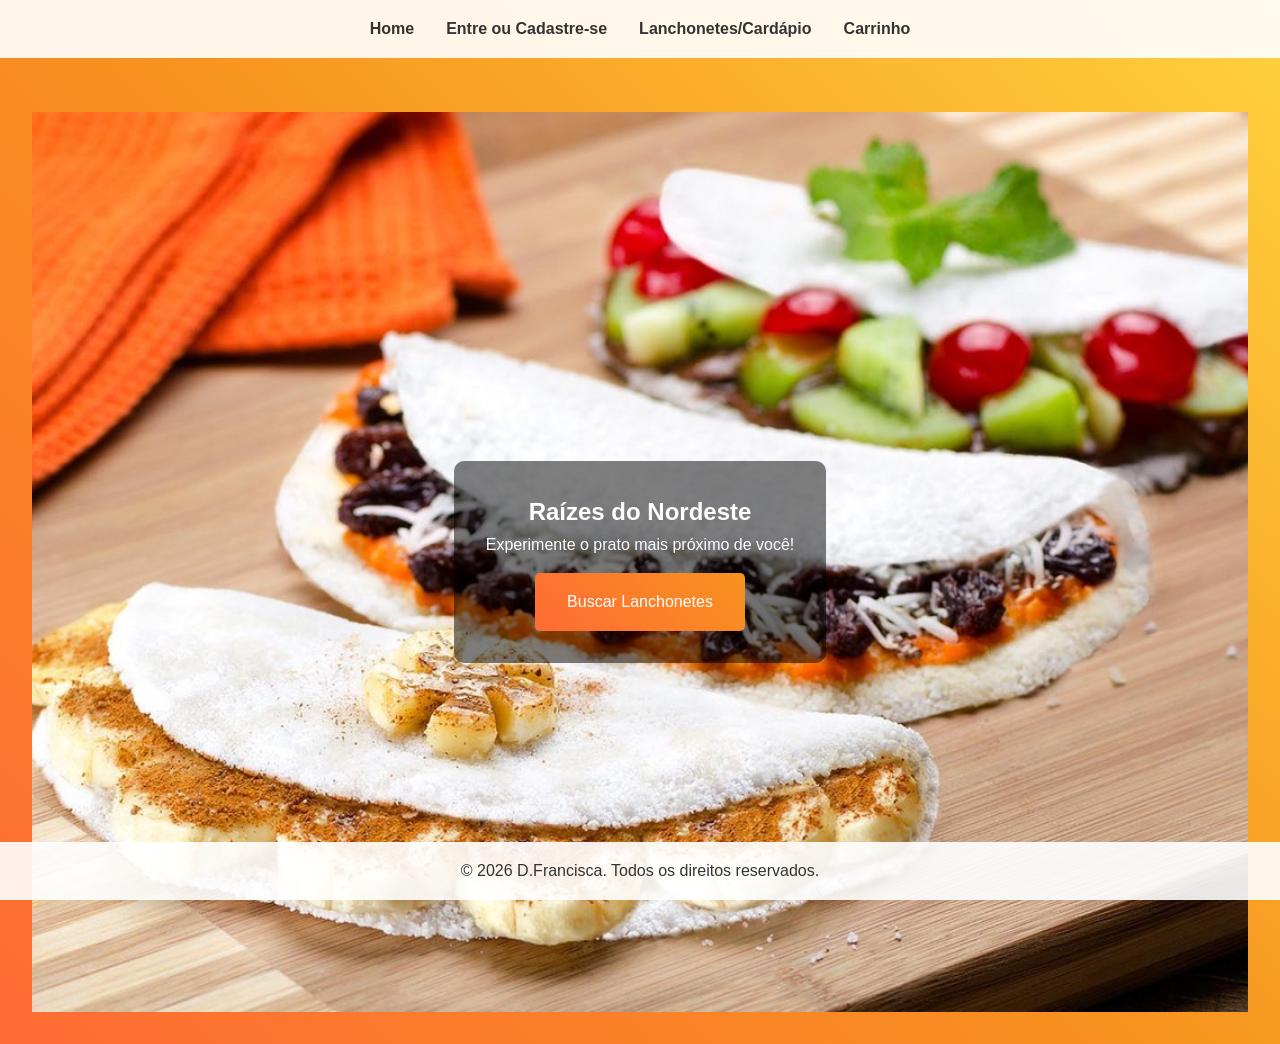
<file: index.html>
<!DOCTYPE html>
<html lang = "pt-BR">
    <head>
        <meta charset = "UTF-8">
        <meta name = "viewport" content="width=device-width, initial-scale=1.0">
        <title>Home</title>
        <link rel = "stylesheet" href="style.css">
        <script src = "script.js"></script>
    </head>
    <body>
        <!--Menu superior navegavel //thiago_4644337 -->
        <header >
            <button class="menu-toggle">☰</button>
            <nav>
                <ul>
                    <li><a href = "index.html">Home</a></li>
                    <li><a href = "login.html">Entre ou Cadastre-se</a></li>
                    <li><a href = "lanchonete.html">Lanchonetes/Cardápio</a></li>
                    <li><a href = "carrinho.html">Carrinho</a></li>
                </ul>
            </nav>
            <!-- Mostrando primeiro nome do usúario quando logado// thiago_4644337-->
            <div id="user-icon" style="display: none;">
                <span id = "user-name"> </span>
                <div id = "user-menu" style="display: none;">
                    <p id = "user-info"> </p>
                    <button id = "logout-btn">Sair</button>
                </div>
            </div>
        </header>
        <!--Tela principal do site //thiago_4644337 -->
        <main>
            <section class = "hero">
                <div class = "background">
                    <img src = "assets/tapiocaHome.jpg" alt ="imagem do baião de dois" width = "1920" height = "auto">
                </div>
                <div class="overlay">
                    <h1>Raízes do Nordeste</h1>
                    <p>Experimente o prato mais próximo de você!</p>
                    <a href="lanchonete.html" class="btn">Buscar Lanchonetes</a>
                </div>
            </section>
        </main>
        <footer>
            <p>&copy; 2026 D.Francisca. Todos os direitos reservados.</p>
        </footer>
        <!-- ATENÇÃO: Este código é apenas para apresentação de trabalho academico, não sendo aplicado para outros fins Att: Thiago_4644337-->
    </body>
</html>
</file>
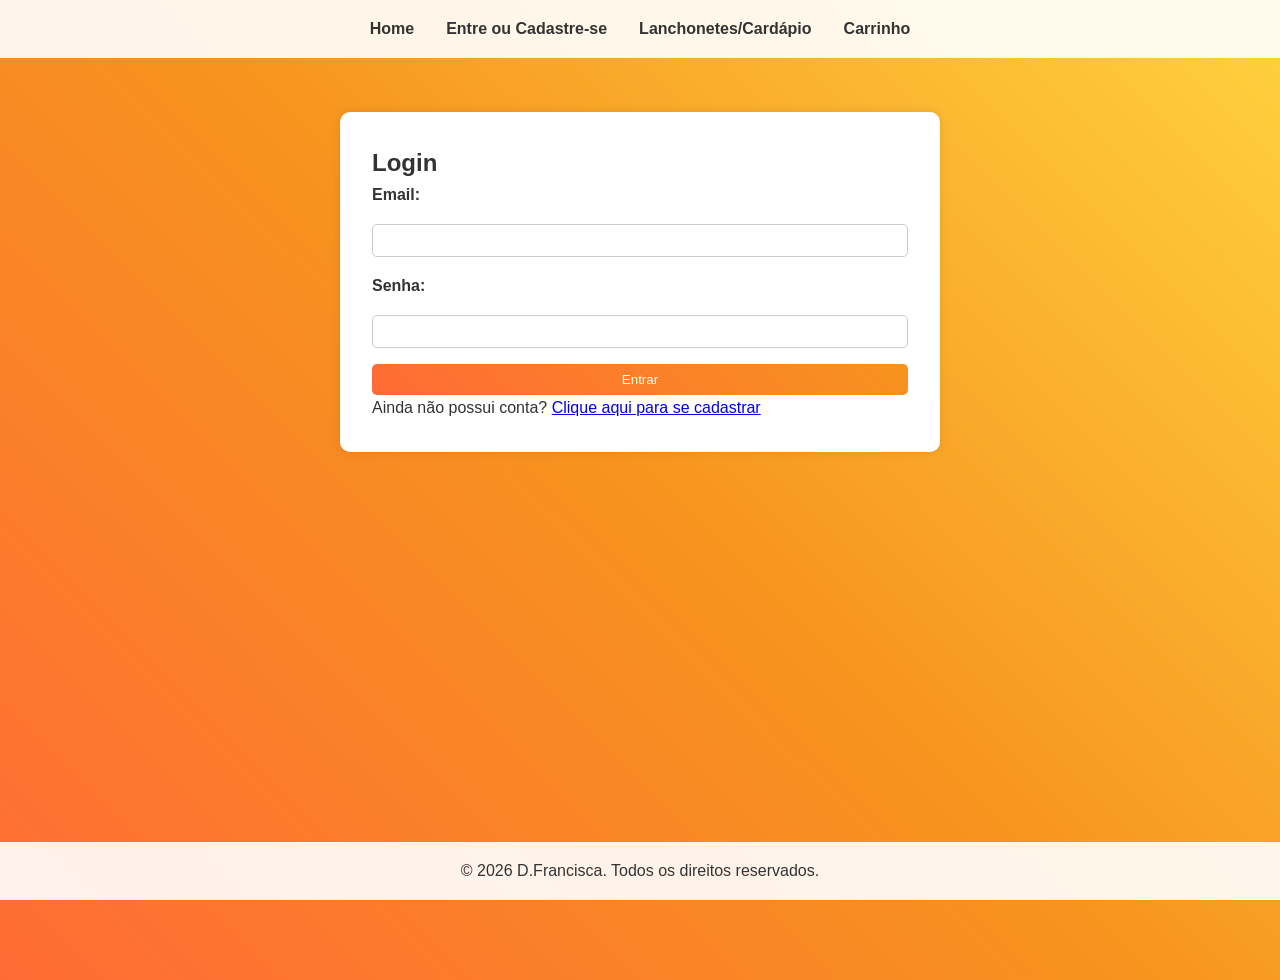
<file: admin-dashboard.html>
<!DOCTYPE html>
<html lang="pt-BR">
    <head>
        <meta charset="UTF-8">
        <meta name="viewport" content="width=device-width, initial-scale=1.0">
        <title>Área do Administrador</title>
        <link rel="stylesheet" href="style.css">
        <script src="script.js"></script>
    </head>
    <body>
        <!--Menu superior navegavel //thiago_4644337 -->
        <header>
            <button class = "menu-toggle">☰</button>
            <nav>
                <ul>
                    <li><a href = "index.html">Home</a></li>
                    <li><a href = "login.html">Login</a></li>
                    <li><a href = "lanchonete.html">Lanchonetes/Cardápio</a></li>
                    <li><a href = "carrinho.html">Carrinho</a></li>
                </ul>
            </nav>
            <!-- Mostrando primeiro nome do usúario quando logado// thiago_4644337-->
            <div id="user-icon" style="display: none;">
                <span id = "user-name"></span>
                <div id = "user-menu" style="display: none;">
                    <p id = "user-info"></p>
                    <button id = "logout-btn">Sair</button>
                </div>
            </div>
        </header>
        <!--Tela principal do ADM //thiago_4644337 -->
        <main>
            <section class = "admin-section">
                <h2>Área do Administrador</h2>
                <div class = "admin-dashboard">
                    <div class = "dashboard-card">
                        <h3>Valor Total Bruto de Vendas</h3>
                        <p class = "dashboard-value" id="total-vendas">R$ 0,00</p>
                    </div>
                    <div class = "dashboard-card">
                        <h3>Valor Total Líquido de Receita</h3>
                        <p class = "dashboard-value" id="total-liquido">R$ 0,00</p>
                    </div>
                </div>
                <div class = "estoque-section">
                    <h3>Relatório do Estoque de Produtos Armazenados</h3>
                    <table id = "estoque-tabela">
                        <thead>
                            <tr>
                                <th>Produto</th>
                                <th>Cidade</th>
                                <th>Quantidade</th>
                                <th>Preço</th>
                            </tr>
                        </thead>
                        <tbody id="estoque-corpo"></tbody>
                    </table>
                </div>
            </section>
        </main>
        <footer>
            <p>&copy; 2026 D.Francisca. Todos os direitos reservados.</p>
        </footer>
        <script>
            //Função da Área do administrador //thiago_4644337
            function initAdminDashboard() {
                const usuarioLogado = JSON.parse(localStorage.getItem('usuarioLogado'));
                if (!usuarioLogado||!usuarioLogado.isAdmin) {
                    window.location.href = 'login.html';
                    return;
                }
                const totalVendas = 15000.00;
                const totalLiquido = totalVendas*0.85; // 85% de lucro
                document.getElementById('total-vendas').textContent = 'R$ ' + totalVendas.toFixed(2).replace('.', ',');
                document.getElementById('total-liquido').textContent = 'R$ ' + totalLiquido.toFixed(2).replace('.', ',');
                //Tela que mostra o estoque ao administrador //thiago_4644337 
                const lanchonetes = {
                    'Aracaju': [{ nome: 'Moqueca Sergipana', preco: 33.00, estoque: 25 },
                        { nome: 'Carne de Sol com Abóbora', preco: 26.00, estoque: 35 },
                        { nome: 'Arroz de Carreteiro', preco: 20.00, estoque: 42 },
                        { nome: 'Sopa de Galinha', preco: 18.00, estoque: 38 }],
                    'João Pessoa': [{ nome: 'Galinhada Paraibana', preco: 30.00, estoque: 28 },
                        { nome: 'Carne de Sol com Farofa', preco: 27.00, estoque: 32 },
                        { nome: 'Tapioca Recheada', preco: 12.00, estoque: 50 },
                        { nome: 'Buchada de Cabrito', preco: 40.00, estoque: 18 }],
                    'Fortaleza': [{ nome: 'Peixada Cearense', preco: 32.00, estoque: 20 },
                        { nome: 'Cuscuz com Charque', preco: 18.00, estoque: 40 },
                        { nome: 'Buchada', preco: 35.00, estoque: 15 },
                        { nome: 'Carne de Sol com Macaxeira', preco: 28.00, estoque: 30 }],
                    'Salvador': [{ nome: 'Acarajé', preco: 20.00, estoque: 45 },
                        { nome: 'Vatapá', preco: 35.00, estoque: 25 },
                        { nome: 'Moqueca Baiana', preco: 40.00, estoque: 38 },
                        { nome: 'Caruru', preco: 25.00, estoque: 32 },
                        { nome: 'Abará', preco: 22.00, estoque: 48 },
                        { nome: 'Sarapatel', preco: 30.00, estoque: 18 },
                        { nome: 'Mungunzá', preco: 15.00, estoque: 55 },
                        { nome: 'Efó', preco: 28.00, estoque: 22 }],
                    'Recife': [{ nome: 'Baião de Dois', preco: 25.00, estoque: 50 },
                        { nome: 'Carne de Sol', preco: 30.00, estoque: 35 },
                        { nome: 'Moqueca de Peixe', preco: 35.00, estoque: 28 },
                        { nome: 'Buchada de Bode', preco: 40.00, estoque: 20 },
                        { nome: 'Tapioca', preco: 15.00, estoque: 60 },
                        { nome: 'Cuscuz', preco: 20.00, estoque: 42 },
                        { nome: 'Acarajé', preco: 18.00, estoque: 55 },
                        { nome: 'Feijoada Nordestina', preco: 28.00, estoque: 30 }],
                    'Natal': [{ nome: 'Camarão ao Molho', preco: 45.00, estoque: 25 },
                        { nome: 'Baião de Dois Potiguar', preco: 22.00, estoque: 35 },
                        { nome: 'Siri com Coco', preco: 38.00, estoque: 20 },
                        { nome: 'Feijão Verde com Carne de Sol', preco: 25.00, estoque: 40 }]
                    };
                const tbody = document.getElementById('estoque-corpo');
                for (const [cidade, produtos] of Object.entries(lanchonetes)) {
                    produtos.forEach(produto => {
                        const row = document.createElement('tr');
                        row.innerHTML = `
                            <td>${produto.nome}</td>
                            <td>${cidade}</td>
                            <td>${produto.estoque}</td>
                            <td>R$ ${produto.preco.toFixed(2)}</td>
                        `;
                        tbody.appendChild(row);
                    });
                }
            }
            document.addEventListener('DOMContentLoaded', initAdminDashboard);
        </script>
        <!-- ATENÇÃO: Este código é apenas para apresentação de trabalho academico, não sendo aplicado para outros fins Att: Thiago_4644337-->
    </body>
</html>
</file>
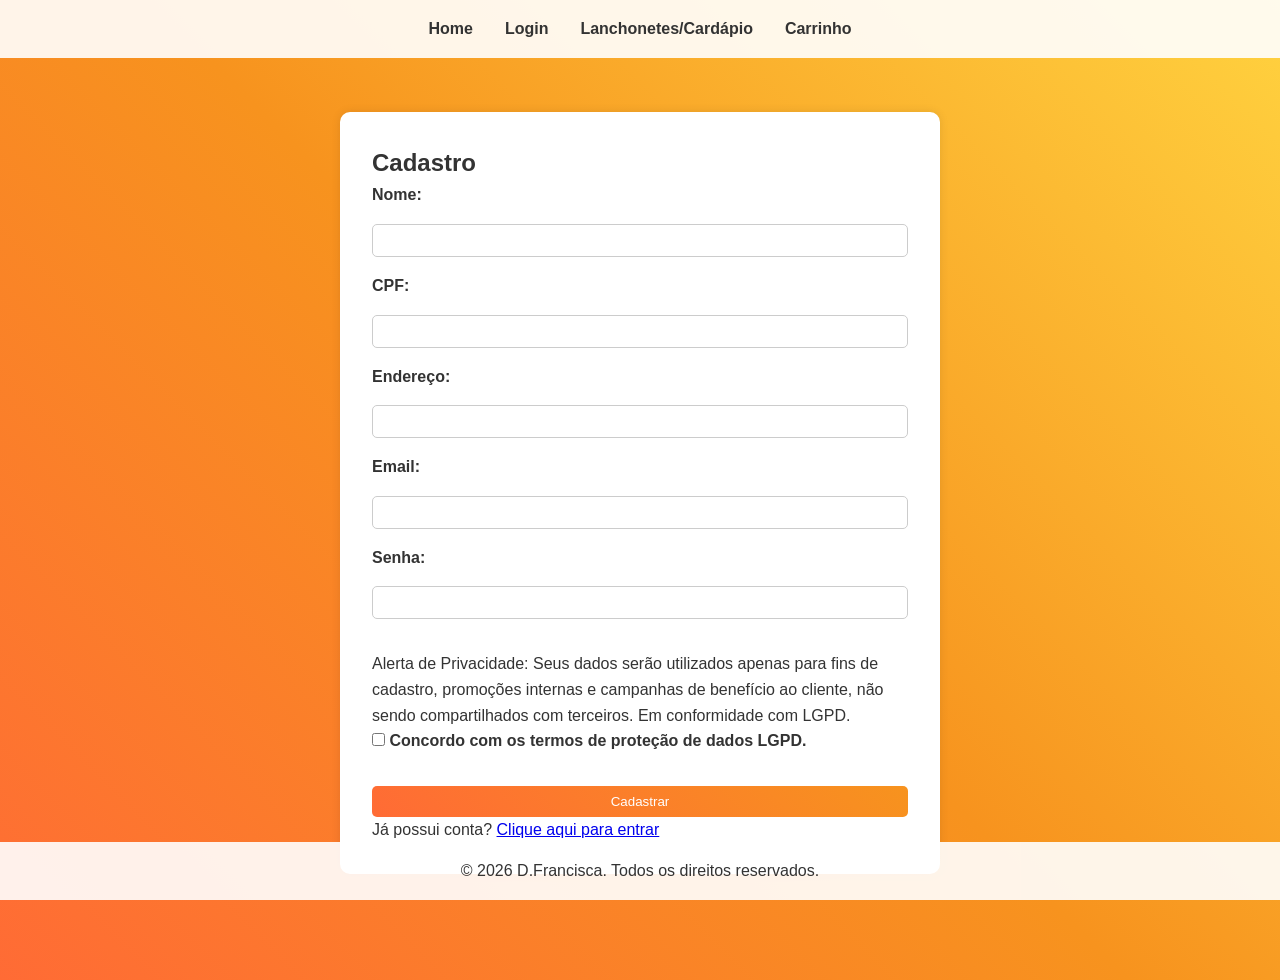
<file: cadastro-novo.html>
<!DOCTYPE html>
<html lang="pt-BR">
    <head>
        <meta charset="UTF-8">
        <meta name="viewport" content="width=device-width, initial-scale=1.0">
        <title>Cadastro</title>
        <link rel="stylesheet" href="style.css">
        <script src="script.js"></script>
    </head>
    <body>
        <!--Menu superior navegavel //thiago_4644337 -->
        <header>
            <button class="menu-toggle">☰</button>
            <nav>
                <ul>
                    <li><a href = "index.html">Home</a></li>
                    <li><a href = "login.html">Login</a></li>
                    <li><a href = "lanchonete.html">Lanchonetes/Cardápio</a></li>
                    <li><a href = "carrinho.html">Carrinho</a></li>
                </ul>
            </nav>
            <!-- Mostrando primeiro nome do usúario quando logado// thiago_4644337-->
            <div id="user-icon" style = "display: none;">
                <span id = "user-name"></span>
                <div id = "user-menu" style = "display: none;">
                    <p id = "user-info"></p>
                    <button id = "logout-btn">Sair</button>
                </div>
            </div>
        </header>
        <!--Tela principal do cadastro //thiago_4644337 -->
        <main>
            <section class = "form-section">
                <h2>Cadastro</h2>
                <form id="cadastro-form">
                    <label for = "nome">Nome:</label>
                    <input type = "text" id = "nome" required>
                    <label for = "cpf">CPF:</label>
                    <input type = "text" id = "cpf" required>
                    <label for = "endereco">Endereço:</label>
                    <input type = "text" id = "endereco" required>
                    <label for ="email">Email:</label>
                    <input type = "email" id = "email" required>
                    <label for = "senha">Senha:</label>
                    <input type = "password" id = "senha" required>
                    <!-- Alerta de autorização de uso de informações pessoais LGPD -->
                    <div class = "lgpd">
                        <p>Alerta de Privacidade: Seus dados serão utilizados apenas para fins de cadastro, promoções internas e campanhas de benefício ao cliente, não sendo compartilhados com terceiros. Em conformidade com LGPD.</p>
                        <label>
                            <input type="checkbox" id = "consentimento" required>
                            Concordo com os termos de proteção de dados LGPD.
                        </label>
                    </div>
                    <button type = "submit">Cadastrar</button>
                </form>
                <p>Já possui conta? <a href="login.html">Clique aqui para entrar</a></p>
            </section>
        </main>
        <footer>
            <p>&copy; 2026 D.Francisca. Todos os direitos reservados.</p>
        </footer>
        <!-- ATENÇÃO: Este código é apenas para apresentação de trabalho academico, não sendo aplicado para outros fins Att: Thiago_4644337-->
    </body>
</html>
</file>
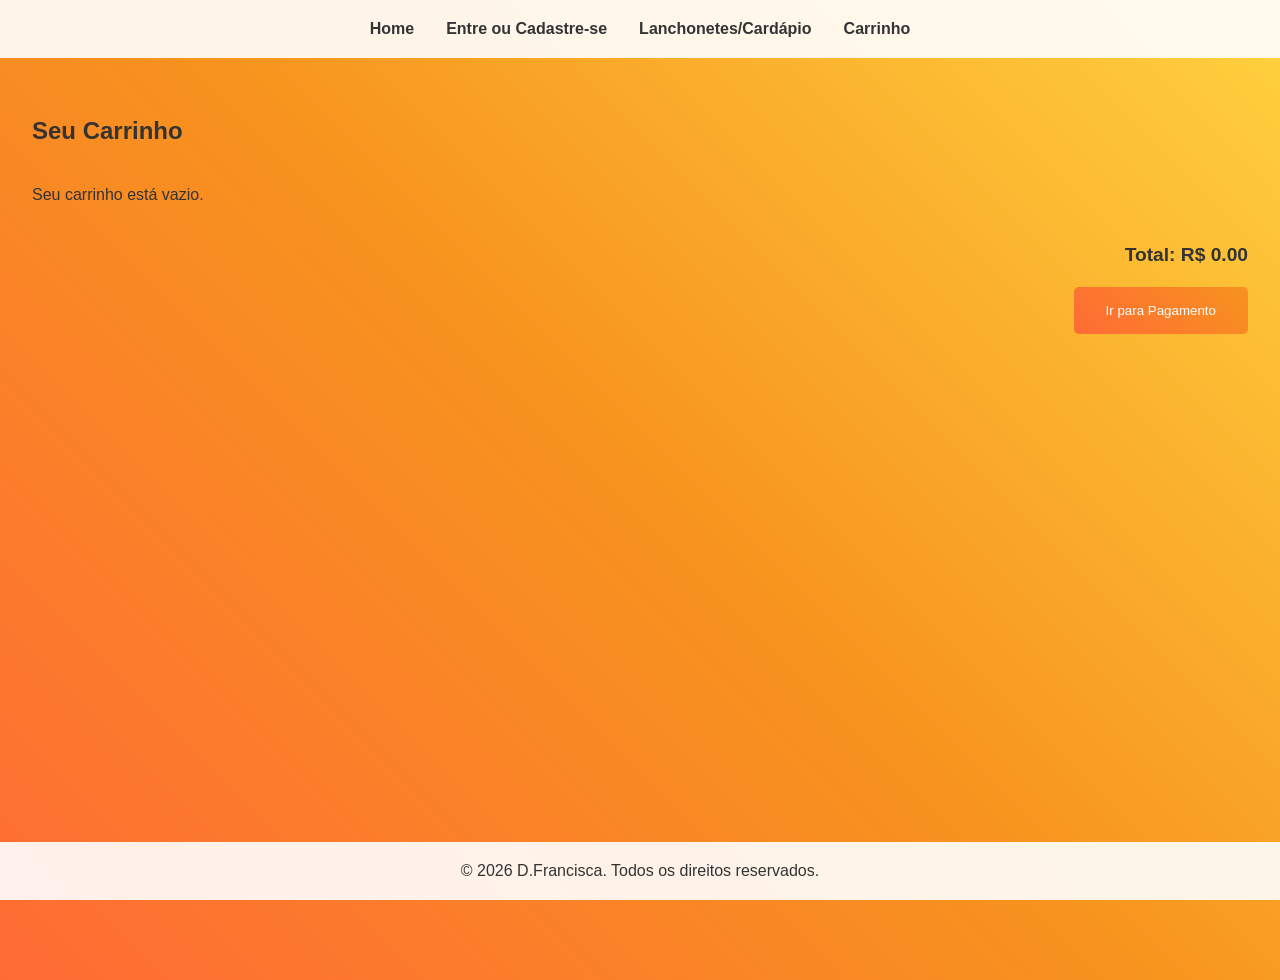
<file: carrinho.html>
<!DOCTYPE html>
<html lang="pt-BR">
    <head>
        <meta charset="UTF-8">
        <meta name="viewport" content="width=device-width, initial-scale=1.0">
        <title>Carrinho</title>
        <script src="script.js"></script>
        <link rel="stylesheet" href="style.css">
    </head>
    <body>
        <!--Menu superior navegavel //thiago_4644337 -->
        <header>
            <button class="menu-toggle">☰</button>
            <nav>
                <ul>
                    <li><a href = "index.html">Home</a></li>
                    <li><a href = "login.html">Entre ou Cadastre-se</a></li>
                    <li><a href = "lanchonete.html">Lanchonetes/Cardápio</a></li>
                    <li><a href = "carrinho.html">Carrinho</a></li>
                </ul>
            </nav>
            <!-- Mostrando primeiro nome do usúario quando logado// thiago_4644337-->
            <div id = "user-icon" style = "display: none;">
                <span id = "user-name"></span>
                <div id = "user-menu" style="display: none;">
                    <p id = "user-info"></p>
                    <button id = "logout-btn">Sair</button>
                </div>
            </div>
        </header>
        <!--Tela principal do carrinho //thiago_4644337 -->
        <main>
            <section class = "carrinho-section">
                <h2>Seu Carrinho</h2>
                <div id = "carrinho-itens">
                    <!-- Pratos escolhidos no carrinho //thiago_4644337 -->
                </div>
                <div class = "carrinho-resumo">
                    <div class = "total">
                        <p>Total: R$ <span id="total">0.00</span></p>
                    </div>
                    <button id="btn-pagamento" class="btn">Ir para Pagamento</button>
                </div>
            </section>
        </main>
        <footer>
            <p>&copy; 2026 D.Francisca. Todos os direitos reservados.</p>
        </footer>
        <!-- ATENÇÃO: Este código é apenas para apresentação de trabalho academico, não sendo aplicado para outros fins Att: Thiago_4644337-->
    </body>
</html>
</file>
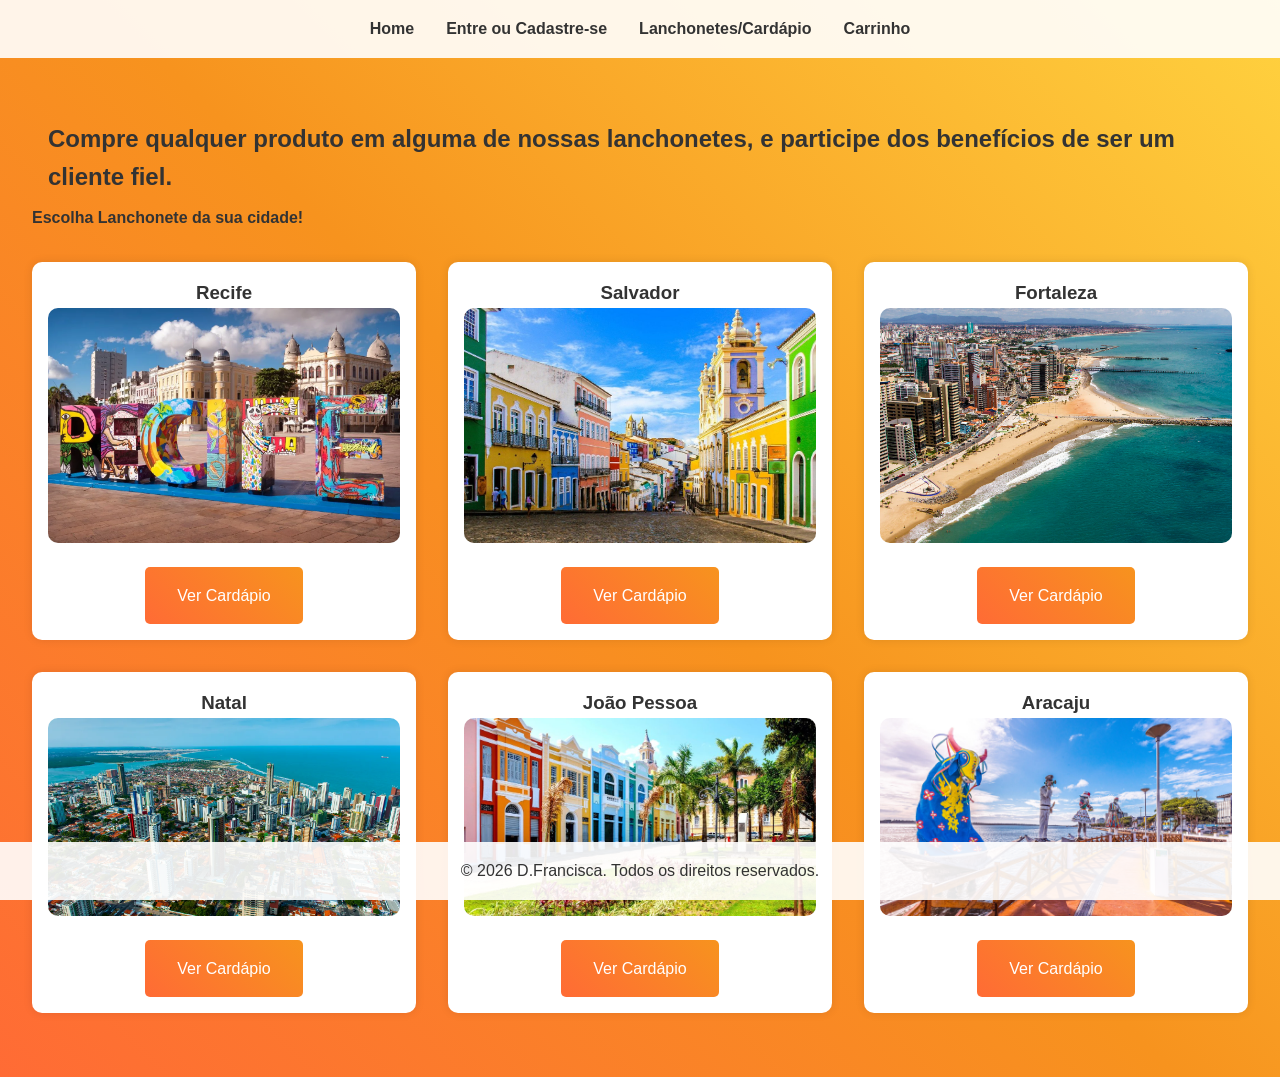
<file: lanchonete.html>
<!DOCTYPE html>
<html lang="pt-BR">
    <head>
        <meta charset="UTF-8">
        <meta name="viewport" content="width=device-width, initial-scale=1.0">
        <title>Lanchonetes</title>
        <script src="script.js"></script>
        <link rel="stylesheet" href="style.css">
    </head>
    <body>
        <!--Menu superior navegavel //thiago_4644337 -->
        <header>
            <button class="menu-toggle">☰</button>
            <nav>
                <ul>
                    <li><a href = "index.html">Home</a></li>
                    <li><a href = "login.html">Entre ou Cadastre-se</a></li>
                    <li><a href = "lanchonete.html">Lanchonetes/Cardápio</a></li>
                    <li><a href = "carrinho.html">Carrinho</a></li>
                </ul>
            </nav>
             <!-- Mostrando primeiro nome do usúario quando logado// thiago_4644337-->
            <div id="user-icon" style = "display: none;">
                <span id = "user-name"></span>
                <div id = "user-menu" style="display: none;">
                    <p id = "user-info"></p>
                    <button id = "logout-btn">Sair</button>
                </div>
            </div>
        </header>
        <!--Tela principal para escolha da cidade/lanchonete //thiago_4644337 -->
        <main>
            <section class="lanchonetes-section">
                <h2 class="destaque">Compre qualquer produto em alguma de nossas lanchonetes, e participe dos benefícios de ser um cliente fiel.</h2>
                <h4>Escolha Lanchonete da sua cidade!</h4>
                <div class =  "lanchonetes-grid">
                    <div class="lanchonete-card" data-cidade="Recife">
                        <h3>Recife</h3>
                        <img src = "assets/recife.jpg" alt = "Lanchonete para cidade de Recife" width="300" height = "auto">
                        <a href = "cardapio.html?cidade=Recife" class="btn">Ver Cardápio</a>
                    </div>
                    <div class = "lanchonete-card" data-cidade="Salvador">
                        <h3>Salvador</h3>
                        <img src="assets/salvador.jpg" alt = "Lanchonete para cidade de Salvador" width = "300" height = "auto">
                        <a href = "cardapio.html?cidade=Salvador" class = "btn">Ver Cardápio</a>
                    </div>
                    <div class = "lanchonete-card" data-cidade = "Fortaleza">
                        <h3>Fortaleza</h3>
                        <img src = "assets/fortaleza.jpg" alt = "Lanchonete para cidade de Fortaleza" width = "300" height="auto">
                        <a href = "cardapio.html?cidade=Fortaleza" class = "btn">Ver Cardápio</a>
                    </div>
                    <div class = "lanchonete-card" data-cidade = "Natal">
                        <h3>Natal</h3>
                        <img src = "assets/natal.jpg" alt = "Lanchonete para cidade deNatal" width = "300" height="auto">
                        <a href = "cardapio.html?cidade=Natal" class = "btn">Ver Cardápio</a>
                    </div>
                    <div class="lanchonete-card" data-cidade = "João Pessoa">
                        <h3>João Pessoa</h3>
                        <img src = "assets/joao_pessoa.jpg" alt = "Lanchonete para cidade de João Pessoa" width = "300" height = "auto">
                        <a href = "cardapio.html?cidade=João Pessoa" class="btn">Ver Cardápio</a>
                    </div>
                    <div class = "lanchonete-card" data-cidade="Aracaju">
                        <h3>Aracaju</h3>
                        <img src = "assets/aracaju.jpg" alt = "Lanchonete para cidade de Aracaju" width = "300" height = "auto">
                        <a href = "cardapio.html?cidade=Aracaju" class = "btn">Ver Cardápio</a>
                    </div>
                </div>
            </section>
            <section class = "cardapio-section" id = "cardapio" style = "display: none;">
                <h2 id = "cidade-titulo"></h2>
                <div class = "pratos-grid" id="pratos-grid">
                </div>
            </section>
        </main>
        <footer>
            <p>&copy; 2026 D.Francisca. Todos os direitos reservados.</p>
        </footer>
        <!-- ATENÇÃO: Este código é apenas para apresentação de trabalho academico, não sendo aplicado para outros fins Att: Thiago_4644337-->
    </body>
</html>
</file>
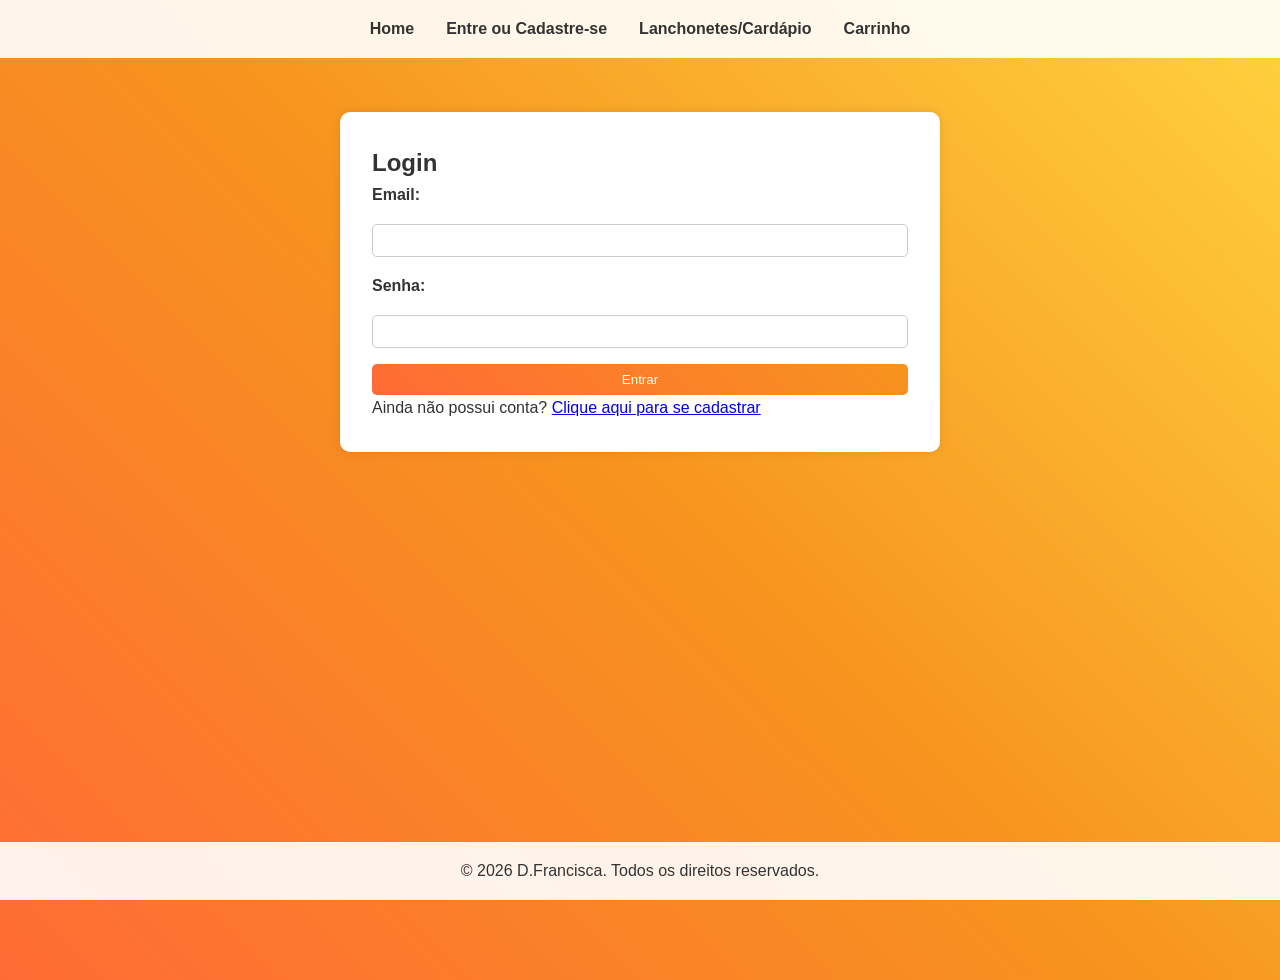
<file: login.html>
<!DOCTYPE html>
<html lang="pt-BR">
    <head>
        <meta charset="UTF-8">
        <meta name="viewport" content="width=device-width, initial-scale=1.0">
        <title>Login</title>
        <link rel="stylesheet" href="style.css">
        <script src="script.js"></script>
    </head>
    <body>
        <!--Menu superior navegavel //thiago_4644337 -->
        <header>
            <button class = "menu-toggle">☰</button>
            <nav>
                <ul>
                    <li><a href = "index.html">Home</a></li>
                    <li><a href = "login.html">Entre ou Cadastre-se</a></li>
                    <li><a href = "lanchonete.html">Lanchonetes/Cardápio</a></li>
                    <li><a href = "carrinho.html">Carrinho</a></li>
                </ul>
            </nav>
            <!-- Mostrando primeiro nome do usúario quando logado// thiago_4644337-->
            <div id = "user-icon" style = "display: none;">
                <span id = "user-name"></span>
                <div id = "user-menu" style="display: none;">
                    <p id = "user-info"></p>
                    <button id = "logout-btn">Sair</button>
                </div>
            </div>
        </header>
        <!--Tela principal do Login //thiago_4644337 -->
        <main>
            <section class="form-section">
                <h2>Login</h2>
                <form id="login-form">
                    <label for = "login-email">Email:</label>
                    <input type = "email" id="login-email" required>
                    <label for = "login-senha">Senha:</label>
                    <input type = "password" id="login-senha" required>
                    <button type = "submit">Entrar</button>
                </form>
                <p>Ainda não possui conta? <a href = "cadastro-novo.html">Clique aqui para se cadastrar</a></p>
            </section>
        </main>
        <footer>
            <p>&copy; 2026 D.Francisca. Todos os direitos reservados.</p>
        </footer>
        <!-- ATENÇÃO: Este código é apenas para apresentação de trabalho academico, não sendo aplicado para outros fins Att: Thiago_4644337-->
    </body>
</html>
</file>
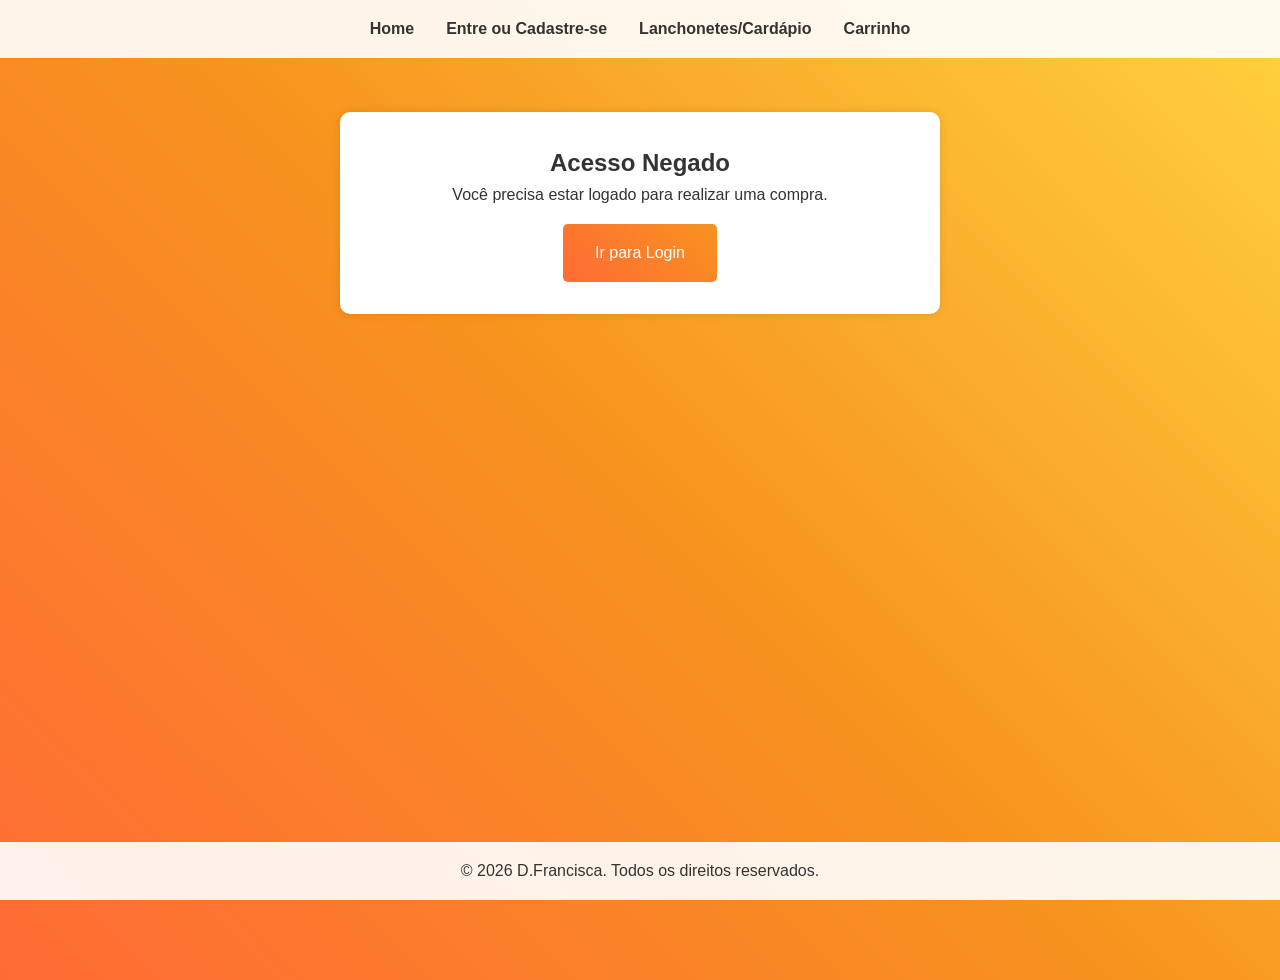
<file: pagamento.html>
<!DOCTYPE html>
<html lang="pt-BR">
    <head>
        <meta charset="UTF-8">
        <meta name="viewport" content="width=device-width, initial-scale=1.0">
        <title>Pagamento</title>
        <link rel="stylesheet" href="style.css">
        <script src="script.js"></script>
    </head>
    <body>
        <!--Menu superior navegavel //thiago_4644337 -->
        <header>
            <button class="menu-toggle">☰</button>
            <nav>
                <ul>
                    <li><a href = "index.html">Home</a></li>
                    <li><a href = "login.html">Entre ou Cadastre-se</a></li>
                    <li><a href = "lanchonete.html">Lanchonetes/Cardápio</a></li>
                    <li><a href = "carrinho.html">Carrinho</a></li>
                </ul>
            </nav>
            <!-- Mostrando primeiro nome do usúario quando logado// thiago_4644337-->
            <div id="user-icon" style = "display: none;">
                <span id = "user-name"></span>
                <div id = "user-menu" style="display: none;">
                    <p id = "user-info"></p>
                    <button id = "logout-btn">Sair</button>
                </div>
            </div>
        </header>
        <!--Tela principal do pagamento //thiago_4644337 -->
        <main>
            <section class = "pagamento-section">
                <h2>Resumo do Pedido</h2>
                <div id="pagamento-conteudo">
                    <div id = "resumo-itens">
                        <h3>Itens do Pedido</h3>
                        <div id = "lista-itens"></div>
                    </div>
                    <div id = "resumo-usuario">
                        <h3>Informações do Cliente</h3>
                        <div id = "dados-usuario"></div>
                    </div>
                    <div id = "resumo-total">
                        <p><strong>Total da Compra:</strong> R$ <span id = "total-pedido">0.00</span></p>
                    </div>
                    <button id = "btn-confirmar-pagamento" class="btn">Confirmar Pagamento</button>
                </div>
                <div id = "pagamento-resultado" style = "display:none;">
                    <h3>Pagamento Aprovado!</h3>
                    <p>Seu pedido foi confirmado com sucesso.</p>
                    <a href = "status.html" class="btn">Acompanhar Status do Pedido</a>
                </div>
            </section>
        </main>
        <footer>
            <p>&copy; 2026 D.Francisca. Todos os direitos reservados.</p>
        </footer>
        <!-- ATENÇÃO: Este código é apenas para apresentação de trabalho academico, não sendo aplicado para outros fins Att: Thiago_4644337-->
    </body>
</html>
</file>
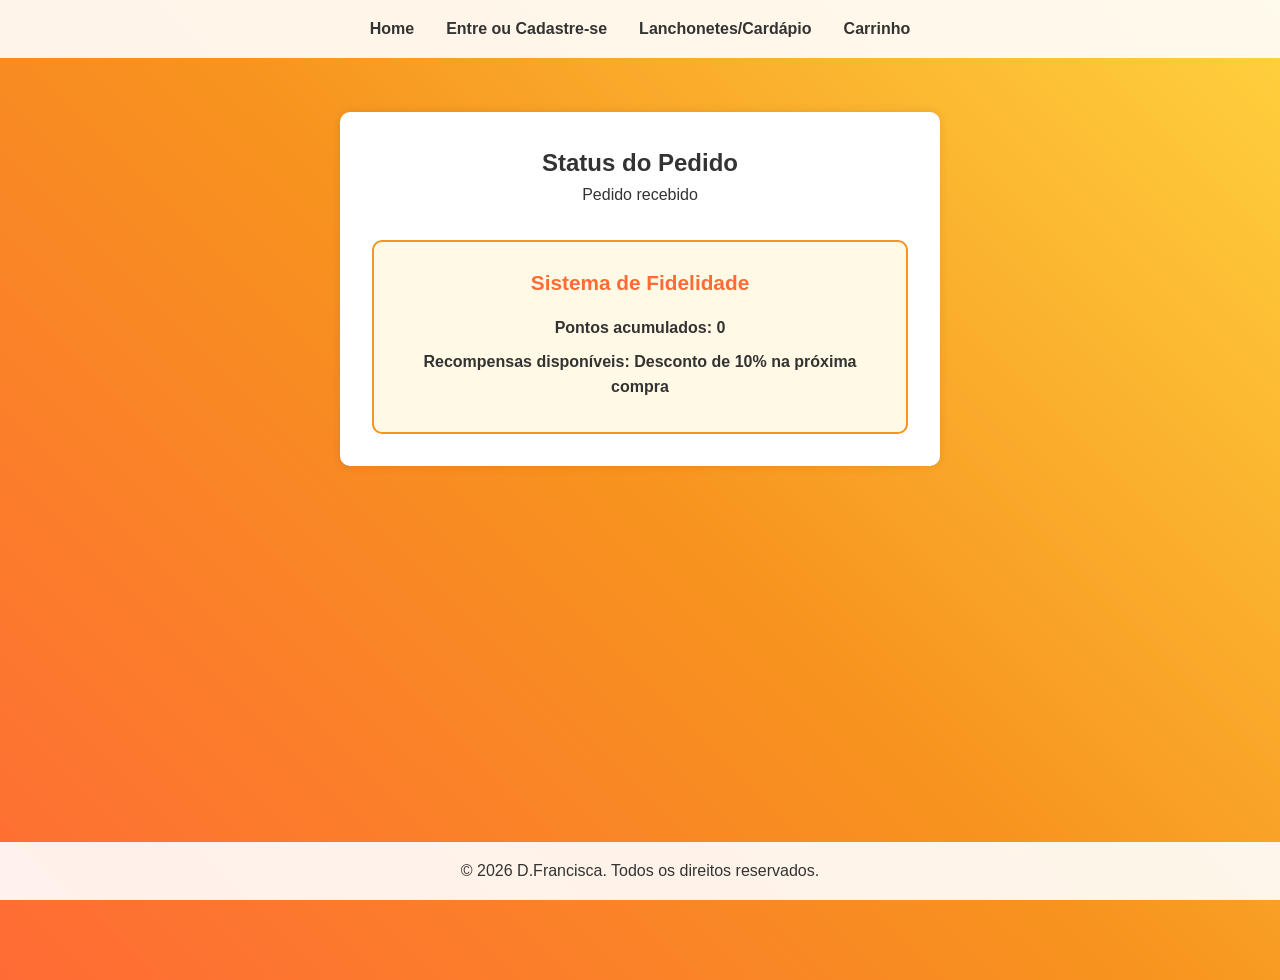
<file: status.html>
<!DOCTYPE html>
<html lang="pt-BR">
    <head>
        <meta charset="UTF-8">
        <meta name="viewport" content="width=device-width, initial-scale=1.0">
        <title>Status do Pedido</title>
        <link rel="stylesheet" href="style.css">
        <script src="script.js"></script>
    </head>
    <body>
        <!--Menu superior navegavel //thiago_4644337 -->
        <header>
            <button class="menu-toggle">☰</button>
            <nav>
                <ul>
                    <li><a href = "index.html">Home</a></li>
                    <li><a href = "login.html">Entre ou Cadastre-se</a></li>
                    <li><a href = "lanchonete.html">Lanchonetes/Cardápio</a></li>
                    <li><a href = "carrinho.html">Carrinho</a></li>
                </ul>
            </nav>
            <!-- Mostrando primeiro nome do usúario quando logado// thiago_4644337-->
            <div id="user-icon" style="display: none;">
                <span id = "user-name"></span>
                <div id = "user-menu" style="display: none;">
                    <p id = "user-info"></p>
                    <button id = "logout-btn">Sair</button>
                </div>
            </div>
        </header>
        <!--Tela principal do status //thiago_4644337 -->
        <main>
            <section class = "status-section">
                <h2>Status do Pedido</h2>
                <div id = "status-display">
                    <p id = "status-text">Pedido recebido</p>
                </div>
                <div class = "fidelidade">
                    <h3>Sistema de Fidelidade</h3>
                    <p>Pontos acumulados: <span id = "pontos">0</span></p>
                    <p>Recompensas disponíveis: Desconto de 10% na próxima compra</p>
                </div>
            </section>
        </main>
        <footer>
            <p>&copy; 2026 D.Francisca. Todos os direitos reservados.</p>
        </footer>
        <!-- ATENÇÃO: Este código é apenas para apresentação de trabalho academico, não sendo aplicado para outros fins Att: Thiago_4644337-->
    </body>
</html>
</file>
<file: style.css>
/* Estilo da Home/ Página inícial //thiago_4644337 */
.hero{
    position: relative;
    height: 100vh;
    display: flex;
    align-items: center;
    justify-content: center;
}
.background img{
    width: 100%;
    height: 100%;
    object-fit: cover;
    position: absolute;
    top: 0;
    left: 0;
}
.overlay{
    position: relative;
    z-index: 10;
    text-align: center;
    color: white;
    background: rgba(0, 0, 0, 0.5);
    padding: 2rem;
    border-radius: 10px;
}
.btn{
    display: inline-block;
    background: linear-gradient(45deg, #FF6B35, #F7931E);
    color: white;
    padding: 1rem 2rem;
    text-decoration: none;
    border-radius: 5px;
    margin-top: 1rem;
}


/* Estilo da página de Cadastro //thiago_4644337*/
.form-section{
    max-width: 600px;
    margin: 0 auto;
    background: white;
    padding: 2rem;
    border-radius: 10px;
    box-shadow: 0 0 10px rgba(0,0,0,0.1);
}
form{
    display: flex;
    flex-direction: column;
    gap: 1rem;
}
label{
    font-weight: bold;
}
input{
    padding: 0.5rem;
    border: 1px solid #ccc;
    border-radius: 5px;
}
button{
    padding: 0.5rem;
    background: linear-gradient(45deg, #FF6B35, #F7931E);
    color: white;
    border: none;
    border-radius: 5px;
    cursor: pointer;
}
.lgpd{
    margin: 1rem 0;
}


/* Estilo da página das Lanchonetes //thiago_4644337 */
.lanchonetes-grid{
    display: grid;
    grid-template-columns: repeat(auto-fit, minmax(300px, 1fr));
    gap: 2rem;
    margin: 2rem 0;
}
/* Estilo da fidelização //thiago_4644337 */
.destaque{
    display: inline-block;
    padding: 0.5rem 1rem;
    border-radius: 8px;
    box-shadow: 0 0 10px rgba(0, 0, 0, 0.007);
    animation: piscar 2s linear infinite;
}
@keyframes piscar{
    0%, 100% {
        opacity: 1;
        text-shadow: 0 0 10px rgb(240, 6, 6);
    }
    50% {
        opacity: 0.65;
        text-shadow: 0 0 18px rgba(0, 0, 0, 0.37);
    }
}
.lanchonete-card{
    background: white;
    padding: 1rem;
    border-radius: 10px;
    text-align: center;
    box-shadow: 0 0 10px rgba(0,0,0,0.1);
}
.lanchonete-card img{
    width: 100%;
    height: auto;
    border-radius: 10px;
}
.pratos-grid{
    display: grid;
    grid-template-columns: repeat(auto-fit, minmax(250px, 1fr));
    gap: 1rem;
}
.prato-card{
    background: white;
    padding: 1rem;
    border-radius: 10px;
    text-align: center;
    box-shadow: 0 0 10px rgba(0,0,0,0.1);
}
.prato-card img{
    width: 100%;
    height: auto;
    border-radius: 10px;
}
.promocao{
    color: red;
    font-weight: bold;
}


/* Estilo da página do Carrinho //thiago_4644337 */
.carrinho-sectio{
    max-width: 800px;
    margin: 0 auto;
    background: white;
    padding: 2rem;
    border-radius: 10px;
    box-shadow: 0 0 10px rgba(0,0,0,0.1);
}
#carrinho-itens{
    margin: 2rem 0;
}
.item{
    display: flex;
    justify-content: space-between;
    padding: 1rem 0;
    border-bottom: 1px solid #ccc;
}
.item-carrinho{
    background: #f9f9f9;
    padding: 1.5rem;
    margin-bottom: 1rem;
    border-radius: 8px;
    border: 1px solid #eee;
}
.item-detalhes{
    display: flex;
    align-items: center;
    justify-content: space-between;
    gap: 1rem;
}
.item-imagem{
    width: 100px;
    height: 100px;
    object-fit: cover;
    border-radius: 5px;
}
.item-info{
    flex: 1;
    text-align: left;
}
.item-info h4{
    margin: 0;
    color: #333;
    font-size: 1.1rem;
}
.item-preco{
    margin: 0.5rem 0 0 0;
    color: #FF6B35;
    font-weight: bold;
    font-size: 1rem;
}
.remover-btn{
    background-color: #ddd;
    color: #333;
    padding: 0.5rem 1rem;
    border: none;
    border-radius: 5px;
    cursor: pointer;
    font-size: 0.9rem;
}
.remover-btn:hover{
    background-color: #ccc;
}
.total{
    text-align: right;
    font-size: 1.2rem;
    font-weight: bold;
}
.carrinho-resumo{
    margin-top: 2rem;
    text-align: right;
}


/* Estilo da página de Pagamento //thiago_4644337 */
.pagamento-section{
    max-width: 600px;
    margin: 0 auto;
    background: white;
    padding: 2rem;
    border-radius: 10px;
    box-shadow: 0 0 10px rgba(0,0,0,0.1);
    text-align: center;
}
#pagamento-conteudo{
    text-align: left;
    margin-bottom: 2rem;
}
#resumo-itens, #resumo-usuario, #resumo-total{
    margin-bottom: 1.5rem;
    padding-bottom: 1.5rem;
    border-bottom: 1px solid #eee;
}
#resumo-itens h3, #resumo-usuario h3{
    color: #FF6B35;
    margin-bottom: 1rem;
    font-size: 1.1rem;
}
.item-resumo{
    background: #f9f9f9;
    padding: 0.8rem;
    margin-bottom: 0.5rem;
    border-radius: 5px;
    border-left: 4px solid #F7931E;
}
.item-resumo p{
    margin: 0;
    color: #333;
}
#resumo-usuario{
    background: #f9f9f9;
    padding: 1rem;
    border-radius: 5px;
}
#resumo-usuario p{
    margin: 0.5rem 0;
    color: #333;
    font-size: 0.95rem;
}
#resumo-total{
    text-align: right;
    font-size: 1.3rem;
    font-weight: bold;
    border-bottom: none;
}
#pagamento-resultado{
    text-align: center;
    padding: 2rem;
}
#pagamento-resultado h3{
    color: #FF6B35;
    margin-bottom: 1rem;
    font-size: 1.5rem;
}


/* Estilo da página de Status do pedido//thiago_4644337 */
.status-section{
    max-width: 600px;
    margin: 0 auto;
    background: white;
    padding: 2rem;
    border-radius: 10px;
    box-shadow: 0 0 10px rgba(0,0,0,0.1);
    text-align: center;
}
.fidelidade{
    margin-top: 2rem;
    background: #FFF9E6;
    padding: 1.5rem;
    border-radius: 10px;
    border: 2px solid #F7931E;
}
.fidelidade h3{
    color: #FF6B35;
    margin-bottom: 1rem;
    font-size: 1.3rem;
}
.fidelidade p{
    margin: 0.5rem 0;
    font-weight: bold;
    color: #333;
}
.pedido-info{
    background: #f9f9f9;
    padding: 1.5rem;
    border-radius: 8px;
    border: 1px solid #ddd;
    text-align: left;
    margin-bottom: 1.5rem;
}
.pedido-info p{
    margin: 0.8rem 0;
    font-size: 0.95rem;
}
.pedido-info ul{
    margin: 1rem 0 0 1.5rem;
    padding: 0;
}
.pedido-info li{
    margin: 0.5rem 0;
    color: #333;
}


/* Estilo da página do Admin Dashboard //thiago_4644337 */
.admin-section{
    max-width: 1200px;
    margin: 0 auto;
    background: white;
    padding: 2rem;
    border-radius: 10px;
    box-shadow: 0 0 10px rgba(0,0,0,0.1);
}
.admin-dashboard{
    display: grid;
    grid-template-columns: repeat(auto-fit, minmax(300px, 1fr));
    gap: 2rem;
    margin: 2rem 0;
}
.dashboard-card{
    background: linear-gradient(45deg, #FF6B35, #F7931E);
    color: white;
    padding: 2rem;
    border-radius: 10px;
    text-align: center;
    box-shadow: 0 0 10px rgba(0,0,0,0.2);
}
.dashboard-card h3{
    margin-bottom: 1rem;
    font-size: 1.1rem;
}
.dashboard-value{
    font-size: 2rem;
    font-weight: bold;
    margin: 1rem 0;
}
.estoque-section{
    margin-top: 2rem;
}
.estoque-section h3{
    margin-bottom: 1rem;
    color: #FF6B35;
}
#estoque-tabela{
    width: 100%;
    border-collapse: collapse;
    background: white;
}
#estoque-tabela thead{
    background: #F7931E;
    color: white;
}
#estoque-tabela th, #estoque-tabela td{
    padding: 1rem;
    text-align: left;
    border-bottom: 1px solid #ddd;
}
#estoque-tabela tbody tr:hover{
    background-color: #f9f9f9;
}


/* Estilo da página do Cardápio //thiago_4644337 */
.cardapio-section{
    max-width: 1200px;
    margin: 0 auto;
    background: white;
    padding: 2rem;
    border-radius: 10px;
    box-shadow: 0 0 10px rgba(0,0,0,0.1);
}


/* Estilo geral das páginas //thiago_4644337 */
*{
    margin: 0;
    padding: 0;
    box-sizing: border-box;
}
body{
    font-family: 'Arial', sans-serif;
    line-height: 1.6;
    color: #333;
    background: linear-gradient(45deg, #FF6B35, #F7931E, #FFD23F);
    min-height: 100vh;
}
header{
    background-color: rgba(255, 255, 255, 0.9);
    padding: 1rem;
    position: fixed;
    width: 100%;
    top: 0;
    z-index: 100;
    display: flex;
    justify-content: space-between;
    align-items: center;
}
.menu-toggle{
    display: none;
    background: none;
    border: none;
    font-size: 1.5rem;
    cursor: pointer;
    color: #333;
}
nav{
    flex: 1;
}
nav ul{
    list-style: none;
    display: flex;
    justify-content: center;
    gap: 2rem;
}
nav a{
    text-decoration: none;
    color: #333;
    font-weight: bold;
}
#user-icon{
    position: absolute;
    top: 1rem;
    right: 1rem;
    cursor: pointer;
}
#user-menu{
    background: white;
    border: 1px solid #ccc;
    padding: 1rem;
    position: absolute;
    top: 2rem;
    right: 0;
    width: 200px;
}
main{
    margin-top: 80px;
    padding: 2rem;
}
footer{
    background-color: rgba(255, 255, 255, 0.9);
    text-align: center;
    padding: 1rem;
    position: fixed;
    bottom: 0;
    width: 100%;
}

/*Estilo da Responsividade// thiago_4644337 */
@media (max-width: 768px){
    .menu-toggle{
        display: block;
    }
    nav{
        position: absolute;
        top: 100%;
        left: 0;
        right: 0;
        background: rgba(255, 255, 255, 0.95);
        display: none;
        width: 100%;
    }
    nav.open{
        display: block;
    }
    nav ul{
        flex-direction: column;
        gap: 1rem;
        padding: 1rem;
        justify-content: flex-start;
    }
    header{
        flex-wrap: wrap;
    }
    #user-icon{
        position: static;
        margin-left: auto;
    }
    .lanchonetes-grid, .pratos-grid{
        grid-template-columns: 1fr;
    }
    .hero{
        height: 50vh;
    }
    .overlay{
        padding: 1rem;
    }
    .admin-dashboard{
        grid-template-columns: 1fr;
    }
    #estoque-tabela{
        font-size: 0.9rem;
    }
    #estoque-tabela th, #estoque-tabela td{
        padding: 0.7rem;
    }
}
/* ATENÇÃO: Este código é apenas para apresentação de trabalho academico, não sendo aplicado para outros fins Att: Thiago_4644337*/
</file>
